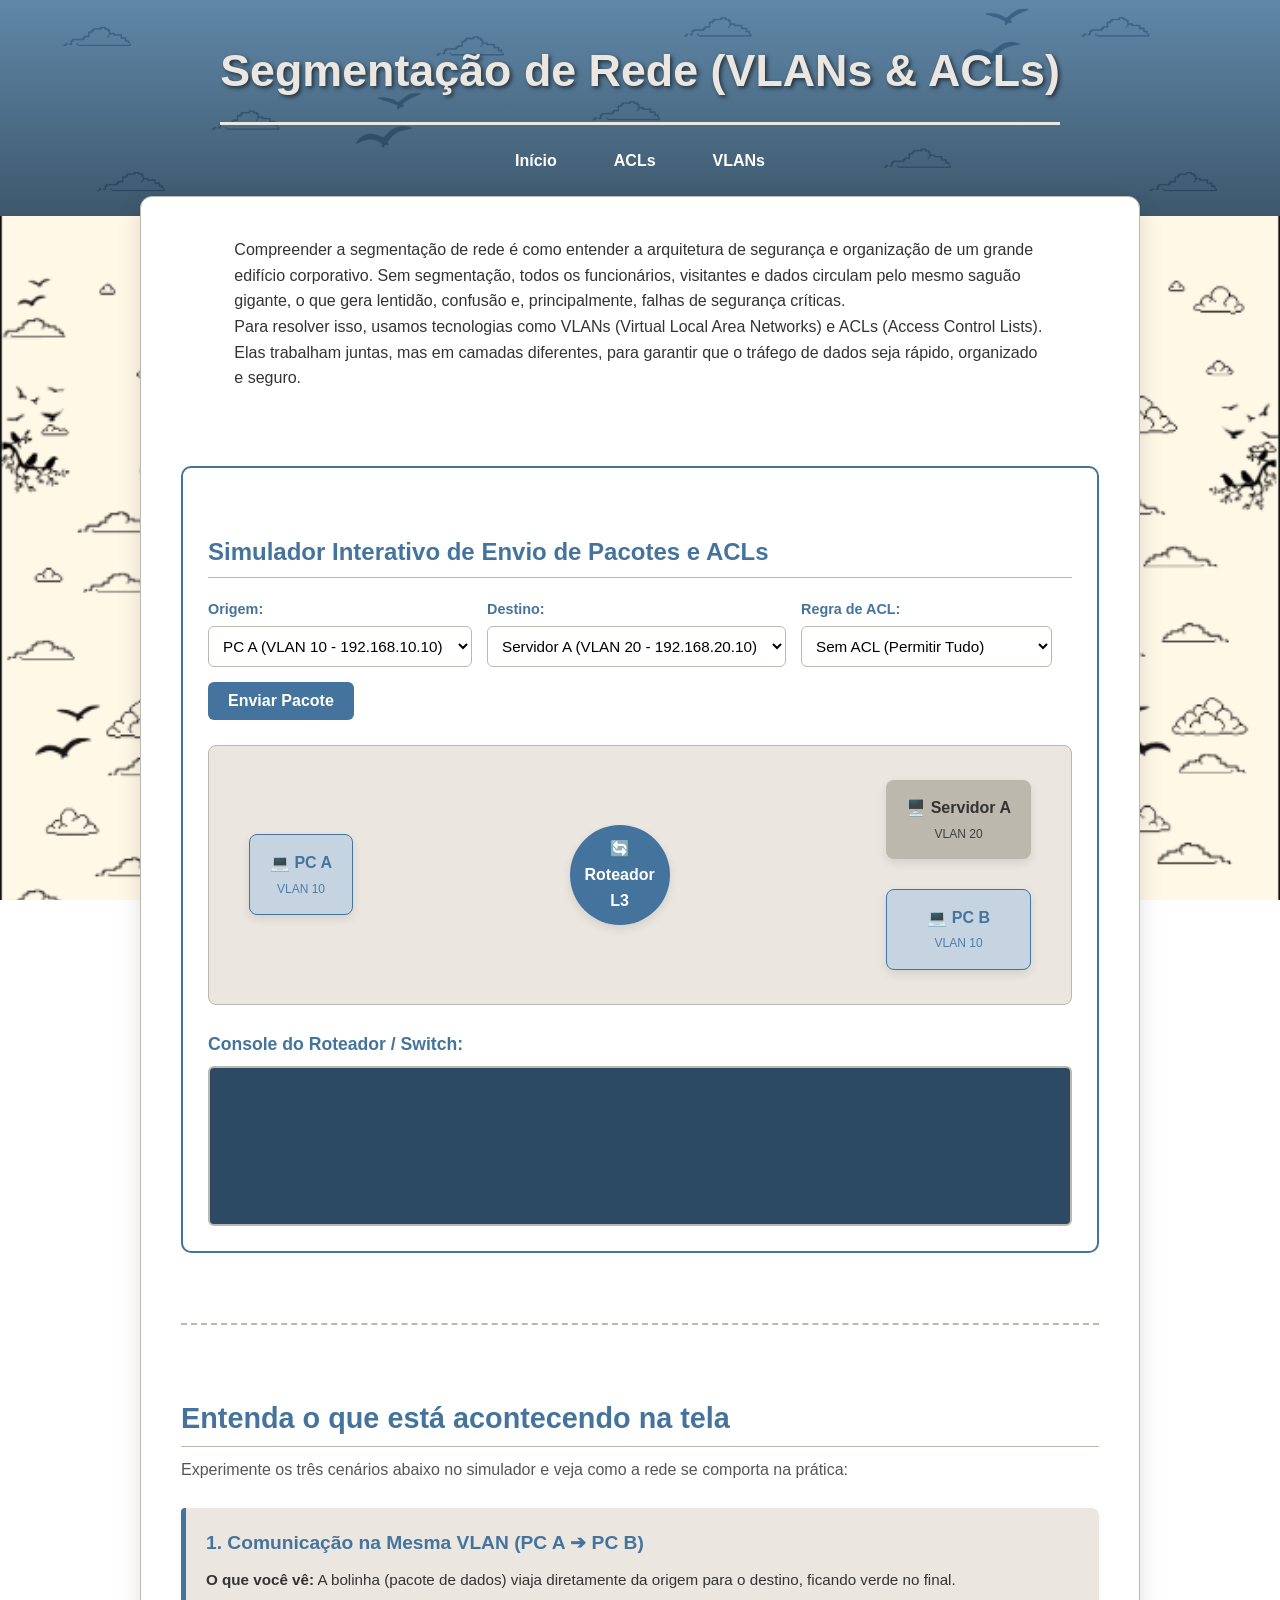
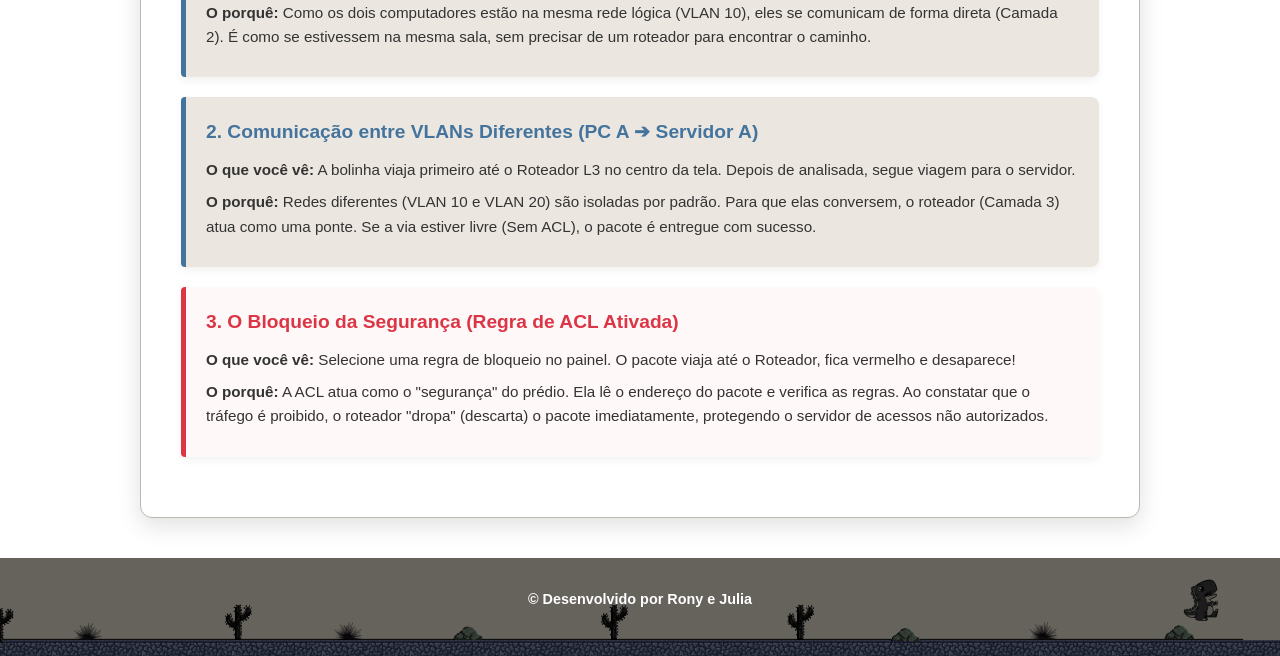
<file: Index.html>
<!doctype html>
<html lang="pt-br">

<head>
  <meta charset="UTF-8" />
  <meta name="viewport" content="width=device-width, initial-scale=1.0" />
  <title>Segmentação de Rede - VLANs</title>
  <link rel="stylesheet" href="style.css" />
</head>

<body>
  <header>
    <h1>Segmentação de Rede (VLANs & ACLs)</h1>
    <nav class="menu">
      <a href="index.html">Início</a>
      <a href="acls.html">ACLs</a>
      <a href="vlans.html">VLANs</a>
    </nav>
  </header>

  <main>
    <pre>
            Compreender a segmentação de rede é como entender a arquitetura de segurança e organização de um grande
            edifício corporativo. Sem segmentação, todos os funcionários, visitantes e dados circulam pelo mesmo saguão
            gigante, o que gera lentidão, confusão e, principalmente, falhas de segurança críticas.
            Para resolver isso, usamos tecnologias como VLANs (Virtual Local Area Networks) e ACLs (Access Control Lists). 
            Elas trabalham juntas, mas em camadas diferentes, para garantir que o tráfego de dados seja rápido, organizado 
            e seguro.
        </pre>

    <section class="simulador-container">
      <h2>Simulador Interativo de Envio de Pacotes e ACLs</h2>

      <div class="painel-controle">
        <div class="grupo-controle">
          <label for="origem">Origem:</label>
          <select id="origem">
            <option value="node-pca">PC A (VLAN 10 - 192.168.10.10)</option>
          </select>
        </div>

        <div class="grupo-controle">
          <label for="destino">Destino:</label>
          <select id="destino">
            <option value="node-serva">Servidor A (VLAN 20 - 192.168.20.10)</option>
            <option value="node-pcb">PC B (VLAN 10 - 192.168.10.20)</option>
          </select>
        </div>

        <div class="grupo-controle">
          <label for="acl">Regra de ACL:</label>
          <select id="acl">
            <option value="none">Sem ACL (Permitir Tudo)</option>
            <option value="deny_vlan10_to_vlan20">Bloquear VLAN 10 ➔ VLAN 20</option>
            <option value="deny_pca_to_serva">Bloquear PC A ➔ Servidor A</option>
          </select>
        </div>

        <button class="btn-enviar" onclick="enviarPacote()">Enviar Pacote</button>
      </div>

      <div class="topologia-rede">
        <div id="node-pca" class="no-rede no-pc" data-vlan="10" data-ip="192.168.10.10">
          💻 PC A
          <span class="no-subtexto">VLAN 10</span>
        </div>

        <div id="node-router" class="no-rede no-roteador">
          🔄 Roteador L3
        </div>

        <div class="coluna-destinos">
          <div id="node-serva" class="no-rede no-servidor" data-vlan="20" data-ip="192.168.20.10">
            🖥️ Servidor A
            <span class="no-subtexto">VLAN 20</span>
          </div>
          <div id="node-pcb" class="no-rede no-pc" data-vlan="10" data-ip="192.168.10.20">
            💻 PC B
            <span class="no-subtexto">VLAN 10</span>
          </div>
        </div>
      </div>

      <div class="console-log">
        <h3>Console do Roteador / Switch:</h3>
        <pre id="log"></pre>
      </div>
    </section>

    <!--EXPLICAÇÃO -->
    <section class="explicacao-simulador">
      <h2>Entenda o que está acontecendo na tela</h2>
      <p>Experimente os três cenários abaixo no simulador e veja como a rede se comporta na prática:</p>

      <div class="cenario-card">
        <h3>1. Comunicação na Mesma VLAN (PC A ➔ PC B)</h3>
        <p><strong>O que você vê:</strong> A bolinha (pacote de dados) viaja diretamente da origem para o destino,
          ficando verde no final.</p>
        <p><strong>O porquê:</strong> Como os dois computadores estão na mesma rede lógica (VLAN 10), eles se comunicam
          de forma direta (Camada 2). É como se estivessem na mesma sala, sem precisar de um roteador para encontrar o
          caminho.</p>
      </div>

      <div class="cenario-card">
        <h3>2. Comunicação entre VLANs Diferentes (PC A ➔ Servidor A)</h3>
        <p><strong>O que você vê:</strong> A bolinha viaja primeiro até o Roteador L3 no centro da tela. Depois de
          analisada, segue viagem para o servidor.</p>
        <p><strong>O porquê:</strong> Redes diferentes (VLAN 10 e VLAN 20) são isoladas por padrão. Para que elas
          conversem, o roteador (Camada 3) atua como uma ponte. Se a via estiver livre (Sem ACL), o pacote é entregue
          com sucesso.</p>
      </div>

      <div class="cenario-card cenario-alerta">
        <h3>3. O Bloqueio da Segurança (Regra de ACL Ativada)</h3>
        <p><strong>O que você vê:</strong> Selecione uma regra de bloqueio no painel. O pacote viaja até o Roteador,
          fica vermelho e desaparece!</p>
        <p><strong>O porquê:</strong> A ACL atua como o "segurança" do prédio. Ela lê o endereço do pacote e verifica as
          regras. Ao constatar que o tráfego é proibido, o roteador "dropa" (descarta) o pacote imediatamente,
          protegendo o servidor de acessos não autorizados.</p>
      </div>
    </section>
  </main>

  <footer>
    <p>&copy; Desenvolvido por Rony e Julia</p>
  </footer>

  <script src="script.js"></script>
</body>

</html>
</file>
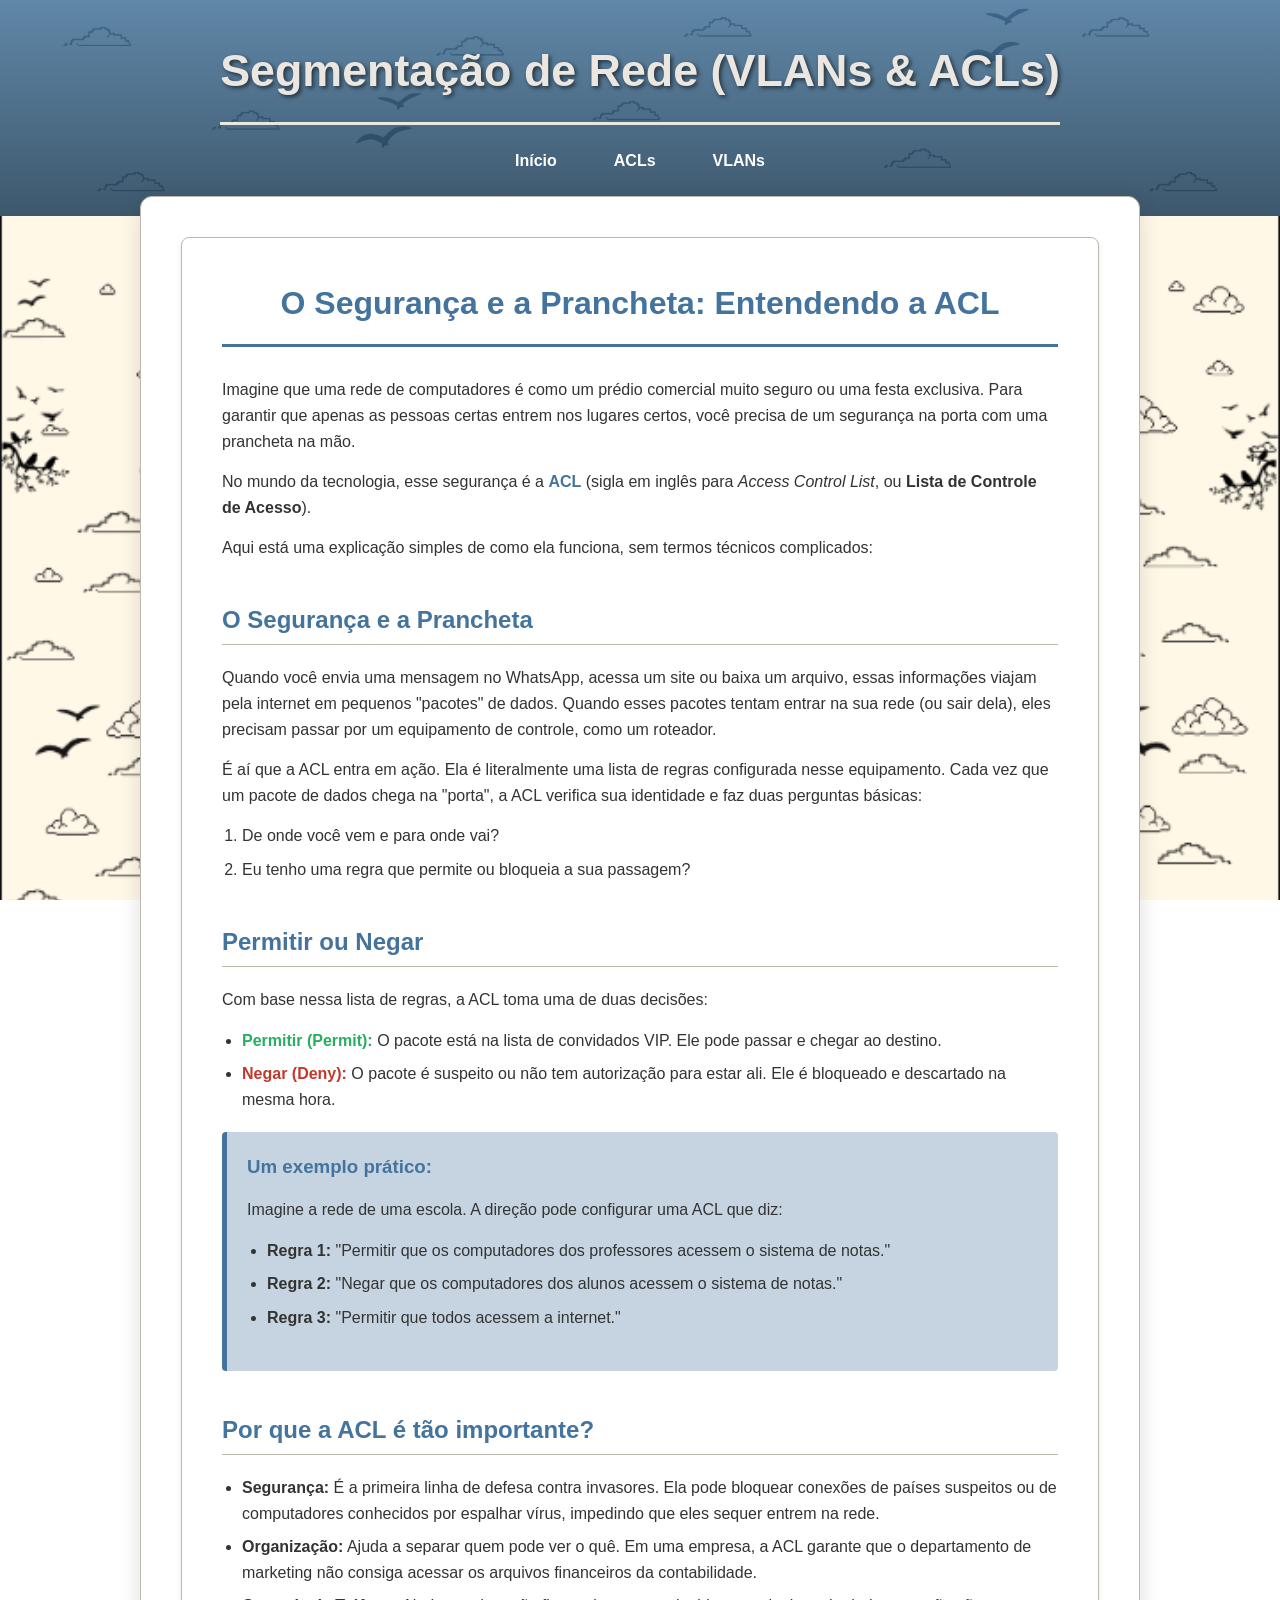
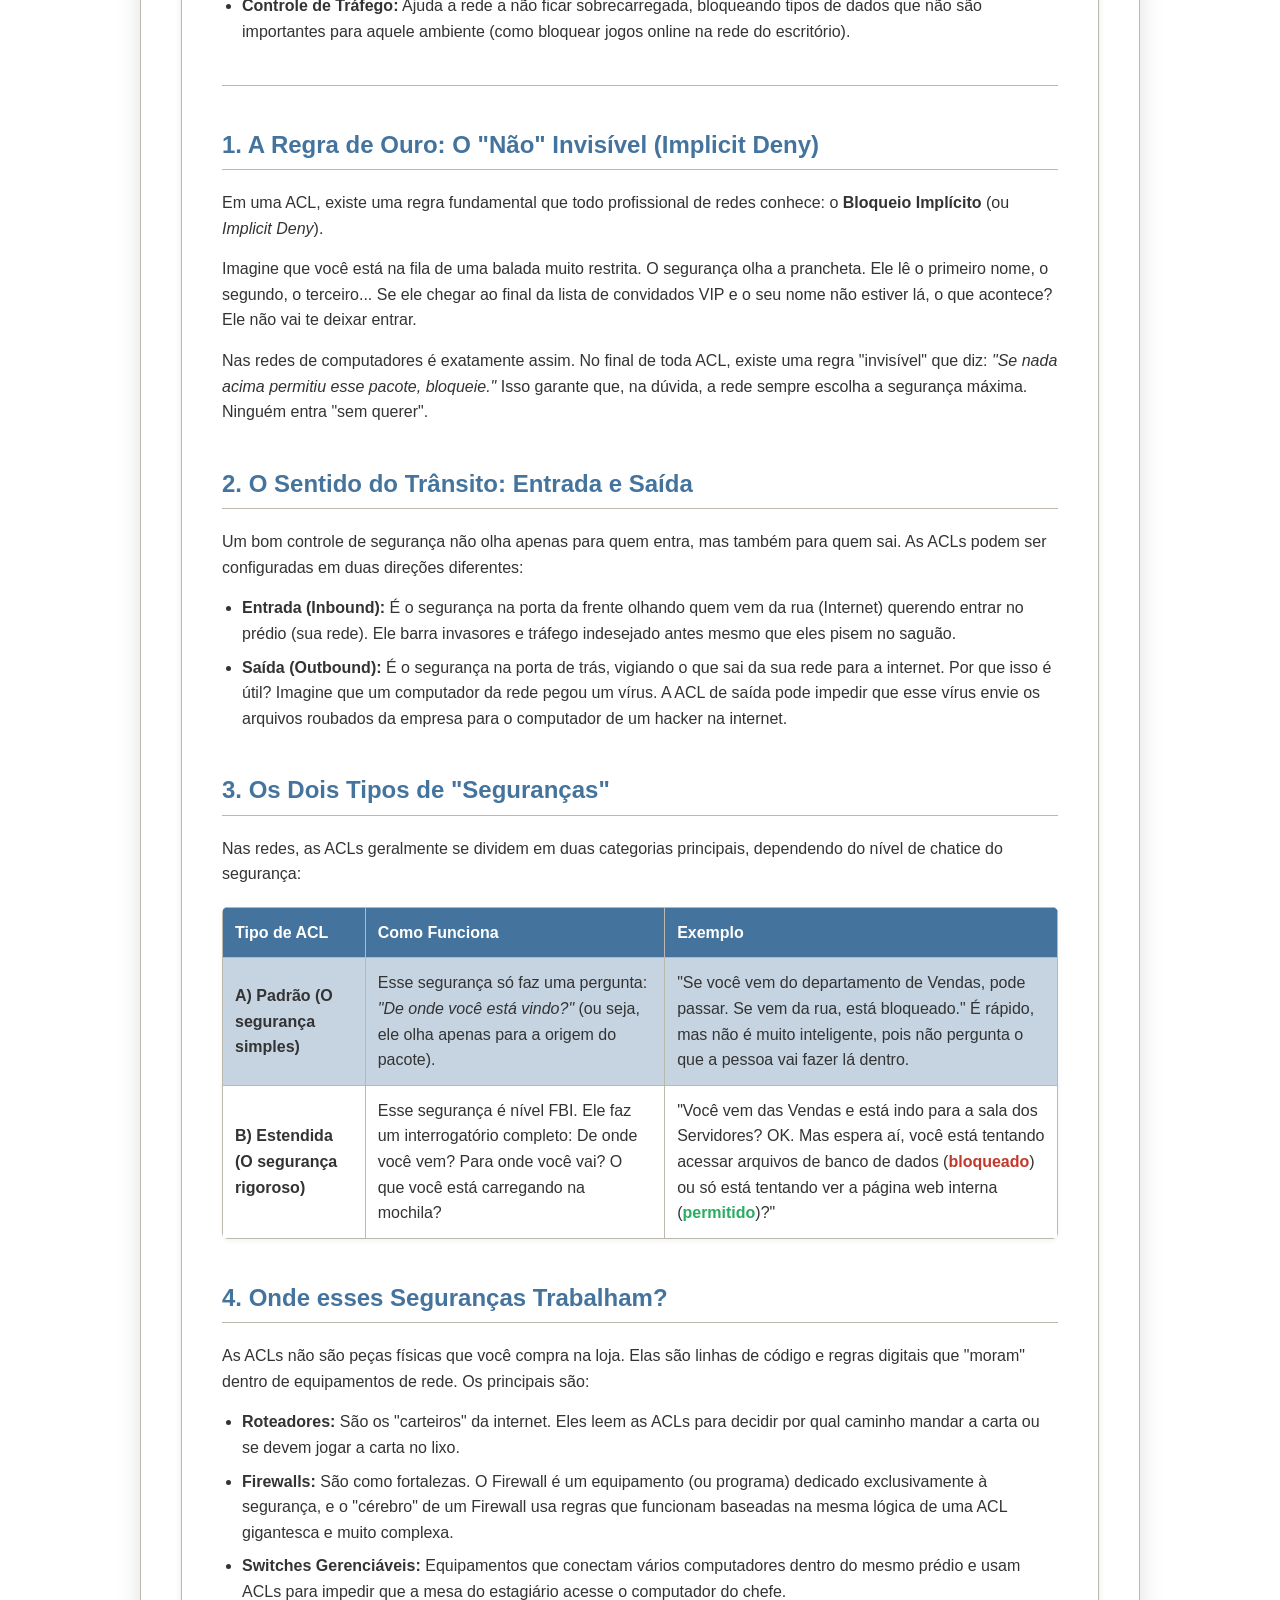
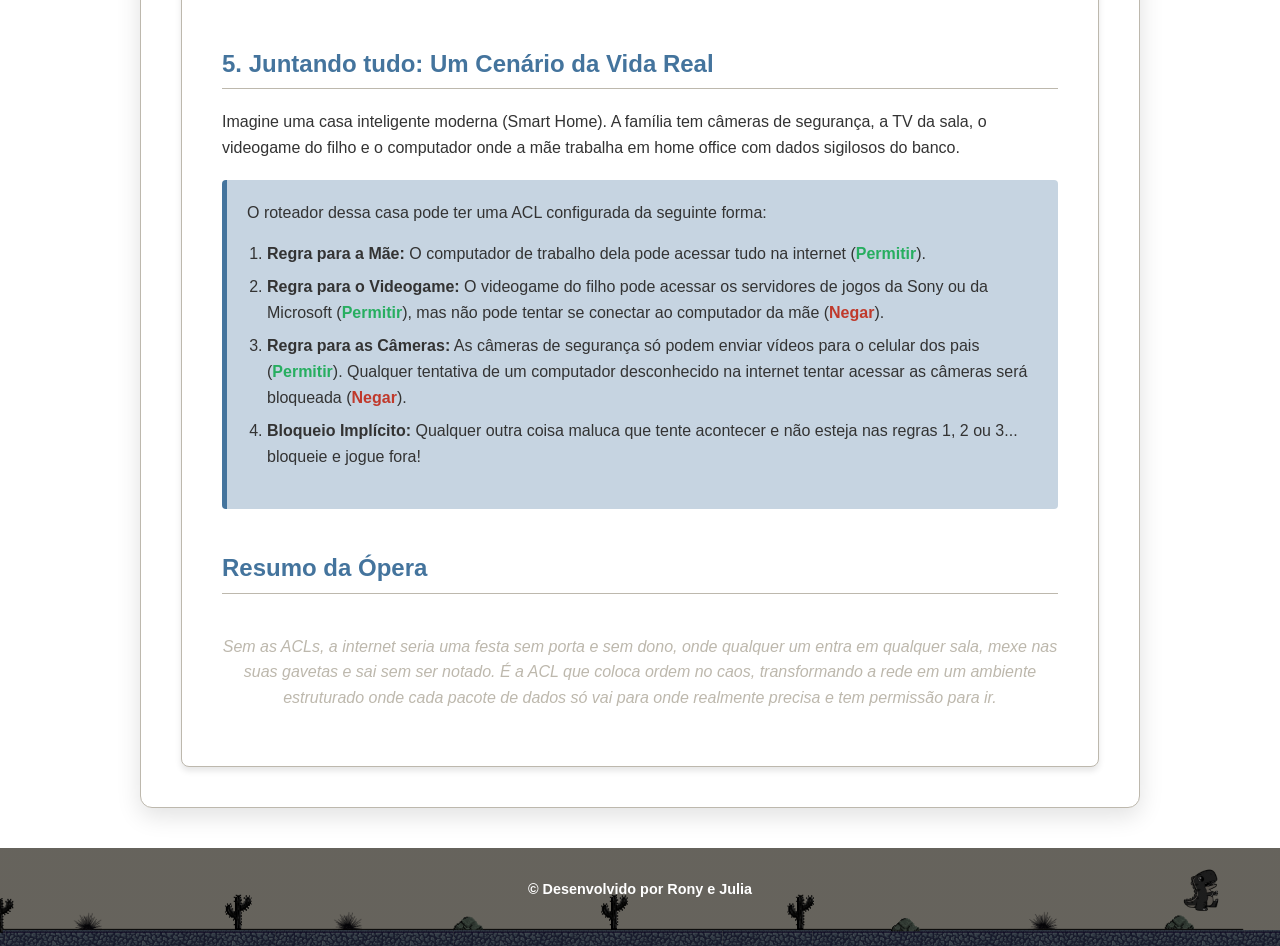
<file: acls.html>
<!doctype html>
<html lang="pt-BR">
  <head>
    <meta charset="UTF-8" />
    <meta name="viewport" content="width=device-width, initial-scale=1.0" />
    <title>Entendendo a ACL: O Segurança da Rede</title>
    <link rel="stylesheet" href="style.css" />
  </head>
  <body>
    <header>
      <h1>Segmentação de Rede (VLANs & ACLs)</h1>
      <nav class="menu">
        <a href="index.html">Início</a>
        <a href="acls.html">ACLs</a>
        <a href="vlans.html">VLANs</a>
      </nav>
    </header>
    <main>
      <div class="container">
        <h1>O Segurança e a Prancheta: Entendendo a ACL</h1>

        <p>
          Imagine que uma rede de computadores é como um prédio comercial muito
          seguro ou uma festa exclusiva. Para garantir que apenas as pessoas
          certas entrem nos lugares certos, você precisa de um segurança na
          porta com uma prancheta na mão.
        </p>

        <p>
          No mundo da tecnologia, esse segurança é a
          <span class="highlight">ACL</span> (sigla em inglês para
          <em>Access Control List</em>, ou
          <strong>Lista de Controle de Acesso</strong>).
        </p>

        <p>
          Aqui está uma explicação simples de como ela funciona, sem termos
          técnicos complicados:
        </p>

        <h2>O Segurança e a Prancheta</h2>
        <p>
          Quando você envia uma mensagem no WhatsApp, acessa um site ou baixa um
          arquivo, essas informações viajam pela internet em pequenos "pacotes"
          de dados. Quando esses pacotes tentam entrar na sua rede (ou sair
          dela), eles precisam passar por um equipamento de controle, como um
          roteador.
        </p>
        <p>
          É aí que a ACL entra em ação. Ela é literalmente uma lista de regras
          configurada nesse equipamento. Cada vez que um pacote de dados chega
          na "porta", a ACL verifica sua identidade e faz duas perguntas
          básicas:
        </p>
        <ol>
          <li>De onde você vem e para onde vai?</li>
          <li>Eu tenho uma regra que permite ou bloqueia a sua passagem?</li>
        </ol>

        <h2>Permitir ou Negar</h2>
        <p>Com base nessa lista de regras, a ACL toma uma de duas decisões:</p>
        <ul>
          <li>
            <span class="permit">Permitir (Permit):</span> O pacote está na
            lista de convidados VIP. Ele pode passar e chegar ao destino.
          </li>
          <li>
            <span class="deny">Negar (Deny):</span> O pacote é suspeito ou não
            tem autorização para estar ali. Ele é bloqueado e descartado na
            mesma hora.
          </li>
        </ul>

        <div class="example-box">
          <h3>Um exemplo prático:</h3>
          <p>
            Imagine a rede de uma escola. A direção pode configurar uma ACL que
            diz:
          </p>
          <ul>
            <li>
              <strong>Regra 1:</strong> "Permitir que os computadores dos
              professores acessem o sistema de notas."
            </li>
            <li>
              <strong>Regra 2:</strong> "Negar que os computadores dos alunos
              acessem o sistema de notas."
            </li>
            <li>
              <strong>Regra 3:</strong> "Permitir que todos acessem a internet."
            </li>
          </ul>
        </div>

        <h2>Por que a ACL é tão importante?</h2>
        <ul>
          <li>
            <strong>Segurança:</strong> É a primeira linha de defesa contra
            invasores. Ela pode bloquear conexões de países suspeitos ou de
            computadores conhecidos por espalhar vírus, impedindo que eles
            sequer entrem na rede.
          </li>
          <li>
            <strong>Organização:</strong> Ajuda a separar quem pode ver o quê.
            Em uma empresa, a ACL garante que o departamento de marketing não
            consiga acessar os arquivos financeiros da contabilidade.
          </li>
          <li>
            <strong>Controle de Tráfego:</strong> Ajuda a rede a não ficar
            sobrecarregada, bloqueando tipos de dados que não são importantes
            para aquele ambiente (como bloquear jogos online na rede do
            escritório).
          </li>
        </ul>

        <hr class="divider" />

        <h2>1. A Regra de Ouro: O "Não" Invisível (Implicit Deny)</h2>
        <p>
          Em uma ACL, existe uma regra fundamental que todo profissional de
          redes conhece: o <strong>Bloqueio Implícito</strong> (ou
          <em>Implicit Deny</em>).
        </p>
        <p>
          Imagine que você está na fila de uma balada muito restrita. O
          segurança olha a prancheta. Ele lê o primeiro nome, o segundo, o
          terceiro... Se ele chegar ao final da lista de convidados VIP e o seu
          nome não estiver lá, o que acontece? Ele não vai te deixar entrar.
        </p>
        <p>
          Nas redes de computadores é exatamente assim. No final de toda ACL,
          existe uma regra "invisível" que diz:
          <em>"Se nada acima permitiu esse pacote, bloqueie."</em> Isso garante
          que, na dúvida, a rede sempre escolha a segurança máxima. Ninguém
          entra "sem querer".
        </p>

        <h2>2. O Sentido do Trânsito: Entrada e Saída</h2>
        <p>
          Um bom controle de segurança não olha apenas para quem entra, mas
          também para quem sai. As ACLs podem ser configuradas em duas direções
          diferentes:
        </p>
        <ul>
          <li>
            <strong>Entrada (Inbound):</strong> É o segurança na porta da frente
            olhando quem vem da rua (Internet) querendo entrar no prédio (sua
            rede). Ele barra invasores e tráfego indesejado antes mesmo que eles
            pisem no saguão.
          </li>
          <li>
            <strong>Saída (Outbound):</strong> É o segurança na porta de trás,
            vigiando o que sai da sua rede para a internet. Por que isso é útil?
            Imagine que um computador da rede pegou um vírus. A ACL de saída
            pode impedir que esse vírus envie os arquivos roubados da empresa
            para o computador de um hacker na internet.
          </li>
        </ul>

        <h2>3. Os Dois Tipos de "Seguranças"</h2>
        <p>
          Nas redes, as ACLs geralmente se dividem em duas categorias
          principais, dependendo do nível de chatice do segurança:
        </p>

        <table>
          <tr>
            <th>Tipo de ACL</th>
            <th>Como Funciona</th>
            <th>Exemplo</th>
          </tr>
          <tr>
            <td><strong>A) Padrão (O segurança simples)</strong></td>
            <td>
              Esse segurança só faz uma pergunta:
              <em>"De onde você está vindo?"</em> (ou seja, ele olha apenas para
              a origem do pacote).
            </td>
            <td>
              "Se você vem do departamento de Vendas, pode passar. Se vem da
              rua, está bloqueado." É rápido, mas não é muito inteligente, pois
              não pergunta o que a pessoa vai fazer lá dentro.
            </td>
          </tr>
          <tr>
            <td><strong>B) Estendida (O segurança rigoroso)</strong></td>
            <td>
              Esse segurança é nível FBI. Ele faz um interrogatório completo: De
              onde você vem? Para onde você vai? O que você está carregando na
              mochila?
            </td>
            <td>
              "Você vem das Vendas e está indo para a sala dos Servidores? OK.
              Mas espera aí, você está tentando acessar arquivos de banco de
              dados (<span class="deny">bloqueado</span>) ou só está tentando
              ver a página web interna (<span class="permit">permitido</span>)?"
            </td>
          </tr>
        </table>

        <h2>4. Onde esses Seguranças Trabalham?</h2>
        <p>
          As ACLs não são peças físicas que você compra na loja. Elas são linhas
          de código e regras digitais que "moram" dentro de equipamentos de
          rede. Os principais são:
        </p>
        <ul>
          <li>
            <strong>Roteadores:</strong> São os "carteiros" da internet. Eles
            leem as ACLs para decidir por qual caminho mandar a carta ou se
            devem jogar a carta no lixo.
          </li>
          <li>
            <strong>Firewalls:</strong> São como fortalezas. O Firewall é um
            equipamento (ou programa) dedicado exclusivamente à segurança, e o
            "cérebro" de um Firewall usa regras que funcionam baseadas na mesma
            lógica de uma ACL gigantesca e muito complexa.
          </li>
          <li>
            <strong>Switches Gerenciáveis:</strong> Equipamentos que conectam
            vários computadores dentro do mesmo prédio e usam ACLs para impedir
            que a mesa do estagiário acesse o computador do chefe.
          </li>
        </ul>

        <h2>5. Juntando tudo: Um Cenário da Vida Real</h2>
        <p>
          Imagine uma casa inteligente moderna (Smart Home). A família tem
          câmeras de segurança, a TV da sala, o videogame do filho e o
          computador onde a mãe trabalha em home office com dados sigilosos do
          banco.
        </p>

        <div class="example-box">
          <p>
            O roteador dessa casa pode ter uma ACL configurada da seguinte
            forma:
          </p>
          <ol>
            <li>
              <strong>Regra para a Mãe:</strong> O computador de trabalho dela
              pode acessar tudo na internet (<span class="permit">Permitir</span
              >).
            </li>
            <li>
              <strong>Regra para o Videogame:</strong> O videogame do filho pode
              acessar os servidores de jogos da Sony ou da Microsoft (<span
                class="permit"
                >Permitir</span
              >), mas não pode tentar se conectar ao computador da mãe (<span
                class="deny"
                >Negar</span
              >).
            </li>
            <li>
              <strong>Regra para as Câmeras:</strong> As câmeras de segurança só
              podem enviar vídeos para o celular dos pais (<span class="permit"
                >Permitir</span
              >). Qualquer tentativa de um computador desconhecido na internet
              tentar acessar as câmeras será bloqueada (<span class="deny"
                >Negar</span
              >).
            </li>
            <li>
              <strong>Bloqueio Implícito:</strong> Qualquer outra coisa maluca
              que tente acontecer e não esteja nas regras 1, 2 ou 3... bloqueie
              e jogue fora!
            </li>
          </ol>
        </div>

        <h2>Resumo da Ópera</h2>
        <p class="footer">
          Sem as ACLs, a internet seria uma festa sem porta e sem dono, onde
          qualquer um entra em qualquer sala, mexe nas suas gavetas e sai sem
          ser notado. É a ACL que coloca ordem no caos, transformando a rede em
          um ambiente estruturado onde cada pacote de dados só vai para onde
          realmente precisa e tem permissão para ir.
        </p>
      </div>
    </main>
    <footer>
      <p>&copy; Desenvolvido por Rony e Julia</p>
    </footer>
  </body>
</html>
</file>
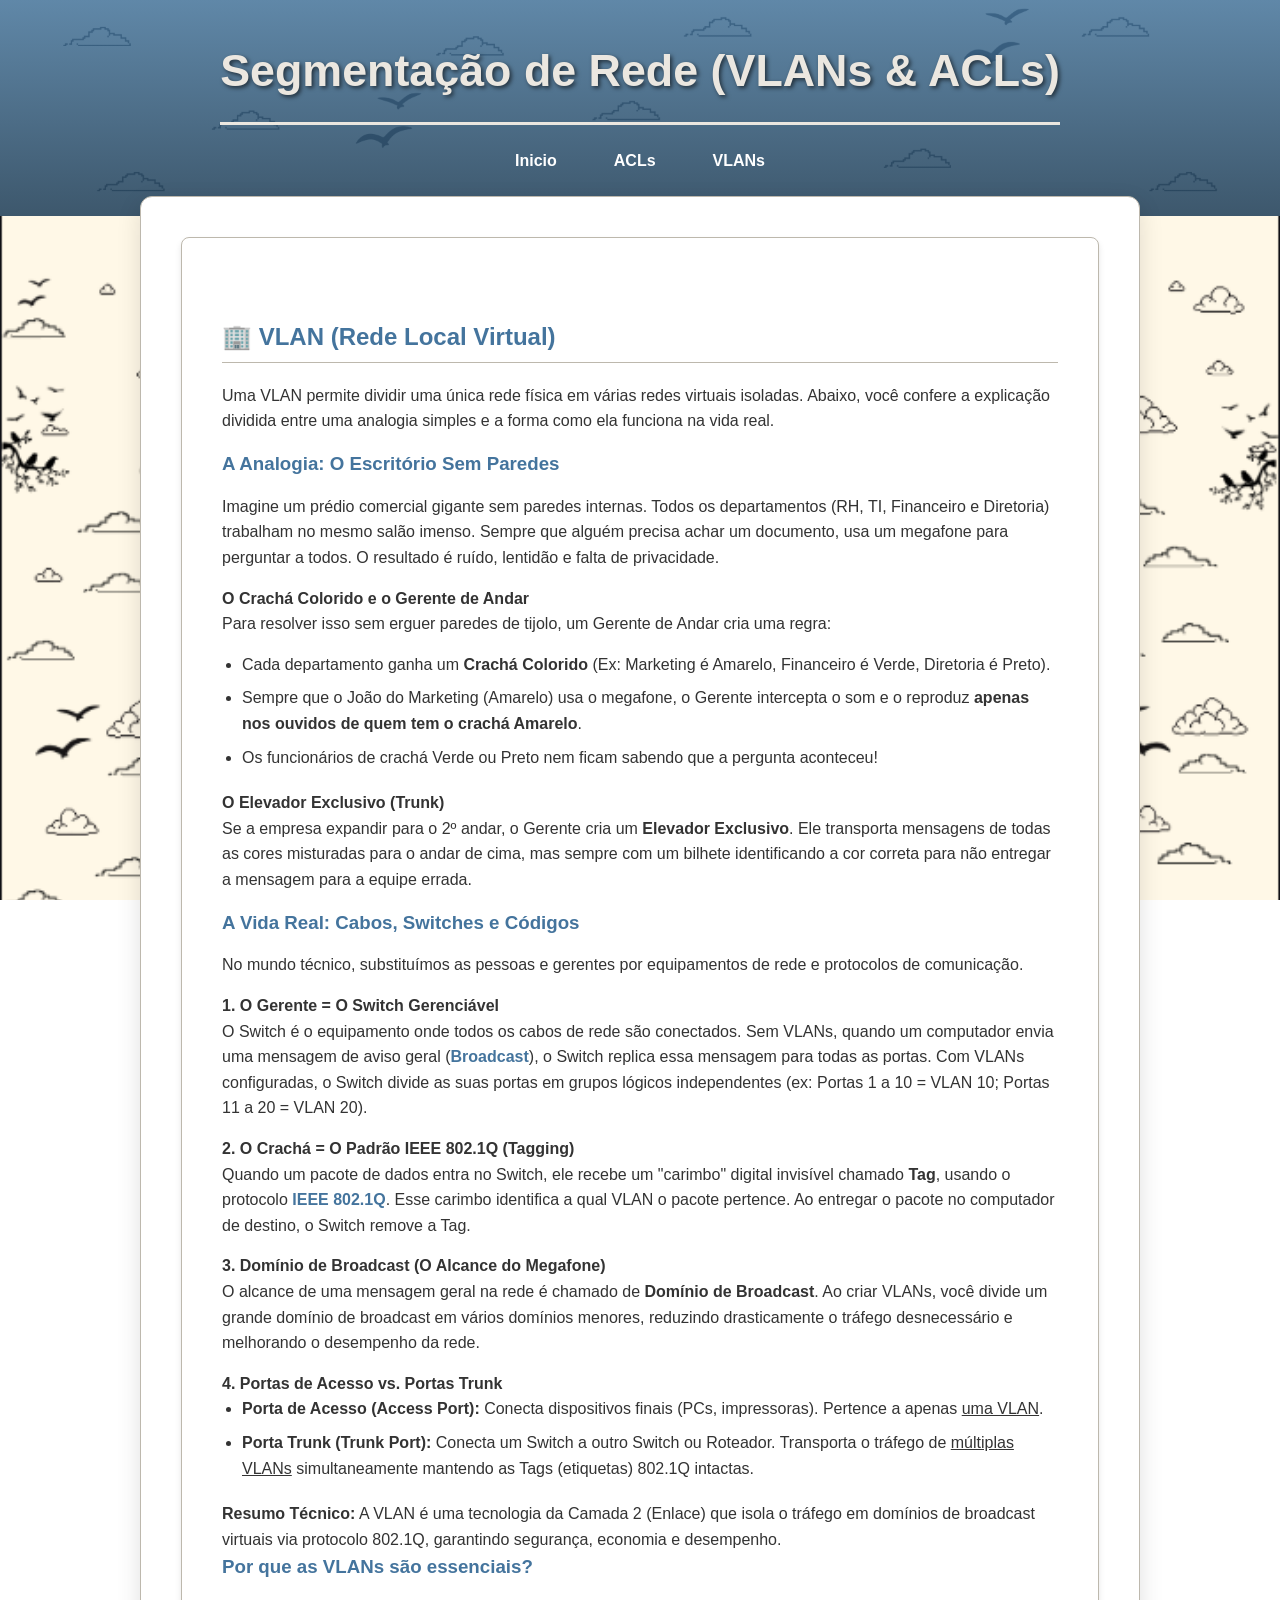
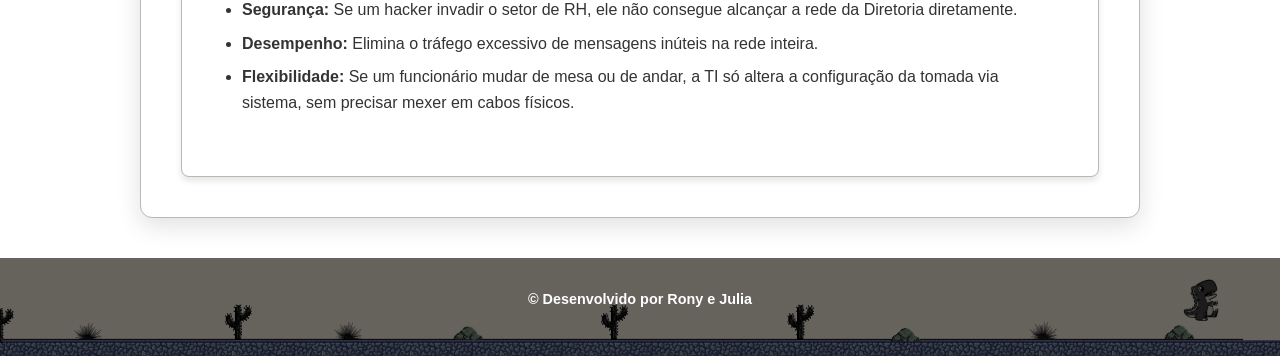
<file: vlans.html>
<!doctype html>
<html lang="pt-br">
  <head>
    <meta charset="UTF-8" />
    <meta name="viewport" content="width=device-width, initial-scale=1.0" />
    <title>Segmentação de Rede</title>
    <link rel="stylesheet" href="style.css" />
  </head>

  <body>
    <header>
      <h1>Segmentação de Rede (VLANs & ACLs)</h1>
      <nav class="menu">
        <a href="index.html">Inicio</a>
        <a href="acls.html">ACLs</a>
        <a href="vlans.html">VLANs</a>
      </nav>
    </header>
    <main>
      <div class="container">
        <div class="card vlan-card">
          <h2 class="vlan-title">🏢 VLAN (Rede Local Virtual)</h2>
          <p>
            Uma VLAN permite dividir uma única rede física em várias redes
            virtuais isoladas. Abaixo, você confere a explicação dividida entre
            uma analogia simples e a forma como ela funciona na vida real.
          </p>

          <div class="section-box analogy-box">
            <h3>A Analogia: O Escritório Sem Paredes</h3>
            <p>
              Imagine um prédio comercial gigante sem paredes internas. Todos os
              departamentos (RH, TI, Financeiro e Diretoria) trabalham no mesmo
              salão imenso. Sempre que alguém precisa achar um documento, usa um
              megafone para perguntar a todos. O resultado é ruído, lentidão e
              falta de privacidade.
            </p>

            <h4>O Crachá Colorido e o Gerente de Andar</h4>
            <p>
              Para resolver isso sem erguer paredes de tijolo, um Gerente de
              Andar cria uma regra:
            </p>
            <ul>
              <li>
                Cada departamento ganha um <strong>Crachá Colorido</strong> (Ex:
                Marketing é Amarelo, Financeiro é Verde, Diretoria é Preto).
              </li>
              <li>
                Sempre que o João do Marketing (Amarelo) usa o megafone, o
                Gerente intercepta o som e o reproduz
                <strong>apenas nos ouvidos de quem tem o crachá Amarelo</strong
                >.
              </li>
              <li>
                Os funcionários de crachá Verde ou Preto nem ficam sabendo que a
                pergunta aconteceu!
              </li>
            </ul>

            <h4>O Elevador Exclusivo (Trunk)</h4>
            <p>
              Se a empresa expandir para o 2º andar, o Gerente cria um
              <strong>Elevador Exclusivo</strong>. Ele transporta mensagens de
              todas as cores misturadas para o andar de cima, mas sempre com um
              bilhete identificando a cor correta para não entregar a mensagem
              para a equipe errada.
            </p>
          </div>

          <div class="section-box tech-box">
            <h3>A Vida Real: Cabos, Switches e Códigos</h3>
            <p>
              No mundo técnico, substituímos as pessoas e gerentes por
              equipamentos de rede e protocolos de comunicação.
            </p>

            <h4>1. O Gerente = O Switch Gerenciável</h4>
            <p>
              O Switch é o equipamento onde todos os cabos de rede são
              conectados. Sem VLANs, quando um computador envia uma mensagem de
              aviso geral (<span class="highlight">Broadcast</span>), o Switch
              replica essa mensagem para todas as portas. Com VLANs
              configuradas, o Switch divide as suas portas em grupos lógicos
              independentes (ex: Portas 1 a 10 = VLAN 10; Portas 11 a 20 = VLAN
              20).
            </p>

            <h4>2. O Crachá = O Padrão IEEE 802.1Q (Tagging)</h4>
            <p>
              Quando um pacote de dados entra no Switch, ele recebe um "carimbo"
              digital invisível chamado <strong>Tag</strong>, usando o protocolo
              <span class="highlight">IEEE 802.1Q</span>. Esse carimbo
              identifica a qual VLAN o pacote pertence. Ao entregar o pacote no
              computador de destino, o Switch remove a Tag.
            </p>

            <h4>3. Domínio de Broadcast (O Alcance do Megafone)</h4>
            <p>
              O alcance de uma mensagem geral na rede é chamado de
              <strong>Domínio de Broadcast</strong>. Ao criar VLANs, você divide
              um grande domínio de broadcast em vários domínios menores,
              reduzindo drasticamente o tráfego desnecessário e melhorando o
              desempenho da rede.
            </p>

            <h4>4. Portas de Acesso vs. Portas Trunk</h4>
            <ul>
              <li>
                <strong>Porta de Acesso (Access Port):</strong> Conecta
                dispositivos finais (PCs, impressoras). Pertence a apenas
                <u>uma VLAN</u>.
              </li>
              <li>
                <strong>Porta Trunk (Trunk Port):</strong> Conecta um Switch a
                outro Switch ou Roteador. Transporta o tráfego de
                <u>múltiplas VLANs</u> simultaneamente mantendo as Tags
                (etiquetas) 802.1Q intactas.
              </li>
            </ul>

            <div class="summary-note">
              <strong>Resumo Técnico:</strong> A VLAN é uma tecnologia da Camada
              2 (Enlace) que isola o tráfego em domínios de broadcast virtuais
              via protocolo 802.1Q, garantindo segurança, economia e desempenho.
            </div>
          </div>

          <h3>Por que as VLANs são essenciais?</h3>
          <ul>
            <li>
              <strong>Segurança:</strong> Se um hacker invadir o setor de RH,
              ele não consegue alcançar a rede da Diretoria diretamente.
            </li>
            <li>
              <strong>Desempenho:</strong> Elimina o tráfego excessivo de
              mensagens inúteis na rede inteira.
            </li>
            <li>
              <strong>Flexibilidade:</strong> Se um funcionário mudar de mesa ou
              de andar, a TI só altera a configuração da tomada via sistema, sem
              precisar mexer em cabos físicos.
            </li>
          </ul>
        </div>
      </div>
    </main>
    <footer>
      <p>&copy; Desenvolvido por Rony e Julia</p>
    </footer>
  </body>
</html>
</file>
<file: style.css>
:root {
    --azul-principal: #44749d; /* Títulos, Botões, Roteador, Destaques */
    --azul-claro: #c6d4e1;     /* PCs, Hovers, Fundo claro */
    --branco: #ffffff;         /* Fundo do Main, Textos claros */
    --creme: #ebe7e0;          /* Fundo do Body, Linhas, Topologia */
    --cinza: #bdb8ad;          /* Bordas, Detalhes, Servidor, Footer */
}

* {
    box-sizing: border-box;
    font-family: 'Segoe UI', Roboto, Helvetica, Arial, sans-serif;
    margin: 0;
    padding: 0;
}

body {
    background-image: url("img/Captura\ de\ tela\ 2026-08-13\ 183717.png");
    background-size: cover; /* Ajusta a imagem para cobrir toda a tela */
    background-position: center; /* Centraliza a imagem */
    background-attachment: fixed; /* Mantém a imagem fixa quando o usuário rola a página */
    color: #333333; /* Cor neutra para leitura dos textos */
    min-height: 100vh;
    display: flex;
    flex-direction: column;
    line-height: 1.6;
}

/* CABEÇALHO */
.container {
    background-color: var(--branco);
    padding: 40px;
    border-radius: 8px;
    box-shadow: 0 4px 6px rgba(0,0,0,0.1);
    border: 1px solid var(--cinza);
}

header {
    display: flex;
    flex-direction: column;
    justify-content: center;
    align-items: center;
    text-align: center;
    padding: 35px 20px;
    background-image: linear-gradient(rgba(68, 116, 157, 0.85), rgba(40, 70, 95, 0.9)), url("img/Captura de tela 2026-07-13 213726.png"); 
    background-size: cover; 
    background-position: center; 
    background-repeat: no-repeat; 
    color: var(--branco);
}

header h1 {
    font-size: 2.8rem;
    margin-bottom: 15px;
    text-shadow: 2px 2px 4px rgba(0, 0, 0, 0.6);
    border-bottom: 3px solid var(--creme);
    color: var(--creme);
}

.menu {
    display: flex;
    justify-content: center;
    flex-wrap: wrap;
    gap: 25px;
}

.menu a {
    display: inline-block;  
    text-decoration: none;
    color: var(--branco);
    font-weight: bold;
    padding: 8px 16px;
    transition: all 0.3s ease;
}

.menu a:hover {
    color: var(--azul-principal);
    background-color: var(--azul-claro);
    border-radius: 6px;
}

/* MAIN */
main {
    width: 85%;
    max-width: 1000px;
    margin: -20px auto 40px auto;
    background: var(--branco);
    padding: 40px;
    border-radius: 12px;
    box-shadow: 0 8px 24px rgba(0, 0, 0, 0.12);
    border: 1px solid var(--cinza); /* Adicionado contorno sutil */
    display: flex;
    flex-direction: column;
    gap: 30px;
}
/*EXPLICAÇÃO DO SIMULADOR */
.explicacao-simulador {
    margin-top: 40px;
    padding-top: 30px;
    border-top: 2px dashed var(--cinza); /* Cria uma linha divisória charmosa */
}

.explicacao-simulador h2 {
    color: var(--azul-principal);
    margin-bottom: 10px;
    font-size: 1.8rem;
}

.explicacao-simulador > p {
    margin-bottom: 25px;
    color: #555;
}

.cenario-card {
    background-color: var(--creme);
    border-left: 5px solid var(--azul-principal);
    padding: 20px;
    margin-bottom: 20px;
    border-radius: 4px 8px 8px 4px;
    box-shadow: 0 4px 8px rgba(0,0,0,0.05);
}

.cenario-card h3 {
    color: var(--azul-principal);
    margin-bottom: 10px;
    font-size: 1.2rem;
}

.cenario-card p {
    margin-bottom: 8px;
    font-size: 0.95rem;
}


.cenario-alerta {
    border-left: 5px solid #dc3545; 
    background-color: #fff8f8;
}

.cenario-alerta h3 {
    color: #dc3545;
}
/* SIMULADOR DE REDE */
.simulador-container {
    margin-top: 20px;
    padding: 25px;
    border: 2px solid var(--azul-principal);
    border-radius: 10px;
    background-color: var(--branco);
}

.painel-controle {
    display: flex;
    gap: 15px;
    margin-bottom: 25px;
    flex-wrap: wrap;
    align-items: flex-end;
}

.grupo-controle {
    display: flex;
    flex-direction: column;
    gap: 5px;
}

.grupo-controle label {
    font-size: 0.9rem;
    font-weight: bold;
    color: var(--azul-principal);
}

.painel-controle select {
    padding: 10px;
    border: 1px solid var(--cinza);
    border-radius: 6px;
    font-size: 0.95rem;
    background-color: var(--branco);
}

.btn-enviar {
    padding: 10px 20px;
    background-color: var(--azul-principal);
    color: var(--branco);
    border: none;
    cursor: pointer;
    border-radius: 6px;
    font-size: 1rem;
    font-weight: bold;
    transition: background-color 0.2s ease;
}

.btn-enviar:hover {
    background-color: #345c7e; /* Tom levemente mais escuro do azul principal */
}

/* TOPOLOGIA DA REDE */
.topologia-rede {
    position: relative;
    min-height: 260px;
    background-color: var(--creme);
    border: 1px solid var(--cinza);
    border-radius: 8px;
    display: flex;
    justify-content: space-between;
    align-items: center;
    padding: 20px 40px;
}

.no-rede {
    padding: 15px 20px;
    border-radius: 8px;
    text-align: center;
    font-weight: bold;
    box-shadow: 0 4px 10px rgba(0, 0, 0, 0.1);
    display: flex;
    flex-direction: column;
    align-items: center;
    justify-content: center;
}

.no-pc {
    background-color: var(--azul-claro);
    color: var(--azul-principal); /* Letra escura no fundo claro */
    border: 1px solid var(--azul-principal);
}

.no-roteador {
    background-color: var(--azul-principal);
    color: var(--branco);
    border-radius: 50%;
    width: 100px;
    height: 100px;
    padding: 10px;
    z-index: 10;
}

.no-servidor {
    background-color: var(--cinza);
    color: #333333;
}

.no-subtexto {
    font-size: 0.75rem;
    font-weight: normal;
    opacity: 0.9;
    margin-top: 4px;
}

.coluna-destinos {
    display: flex;
    flex-direction: column;
    gap: 30px;
}

/* PACOTE ANIMADO DO SCRIPT.JS */
.pacote-animado {
    position: absolute;
    width: 22px;
    height: 22px;
    border-radius: 50%;
    z-index: 100;
    pointer-events: none;
}

/* CONSOLE DO ROTEADOR / TERMINAL */
.console-log {
    margin-top: 25px;
}

.console-log h3 {
    font-size: 1.1rem;
    margin-bottom: 8px;
    color: var(--azul-principal);
}

#log {
    height: 160px;
    /* Fundo azul principal e texto branco para o terminal */
    background-color: #2c4a63; 
    color: var(--branco);
    padding: 15px;
    border-radius: 6px;
    border: 2px solid var(--cinza);
    overflow-y: auto;
    font-family: 'Courier New', Courier, monospace;
    font-size: 0.9rem;
    line-height: 1.4;
    white-space: pre-wrap;
}

/* FOOTER */
footer {
    margin-top: auto;
    padding: 30px 20px;
    text-align: center;
    font-size: 0.9rem;
    font-weight: bold;
    display: flex;
    flex-direction: column;
    justify-content: center;
    align-items: center;
    gap: 10px;
    
    /* Imagem de fundo com gradiente escuro por cima para destacar o texto */
    background-image: linear-gradient(rgba(0, 0, 0, 0.6), rgba(0, 0, 0, 0.6)), url("img/Captura\ de\ tela\ 2026-08-12\ 211830.png");
    background-size: cover; 
    background-position: center; 
    background-repeat: no-repeat; 
    color: var(--branco);
}
.footer { /* Texto itálico extra no rodapé, caso use */
    margin-top: 40px;
    text-align: center;
    font-style: italic;
    color: var(--cinza);
}
h1 {
    color: var(--azul-principal);
    text-align: center;
    border-bottom: 3px solid var(--azul-principal);
    padding-bottom: 15px;
    margin-bottom: 30px;
}

h2 {
    color: var(--azul-principal);
    margin-top: 40px;
    border-bottom: 1px solid var(--cinza);
    padding-bottom: 5px;
    margin-bottom: 20px;
}

h3 {
    color: var(--azul-principal);
    margin-bottom: 15px;
}

p {
    margin-bottom: 15px;
}

ul, ol {
    margin-bottom: 20px;
    padding-left: 20px;
}

li {
    margin-bottom: 8px;
}

.divider {
    border: 0;
    height: 1px;
    background: var(--cinza);
    margin: 40px 0;
}

/* =========================================
   4. COMPONENTES (TABELAS, DESTAQUES)
========================================= */
.highlight {
    font-weight: bold;
    color: var(--azul-principal);
}

.permit {
    color: #27ae60;
    font-weight: bold;
}

.deny {
    color: #c0392b;
    font-weight: bold;
}

.example-box {
    background-color: var(--azul-claro);
    padding: 20px;
    border-left: 5px solid var(--azul-principal);
    border-radius: 4px;
    margin: 20px 0;
}

table {
    width: 100%;
    border-collapse: collapse;
    margin: 20px 0;
    border-radius: 6px;
    overflow: hidden;
    box-shadow: 0 2px 5px rgba(0,0,0,0.05);
}

th, td {
    border: 1px solid var(--cinza);
    padding: 12px;
    text-align: left;
}

th {
    background-color: var(--azul-principal);
    color: var(--branco);
}

tr:nth-child(even) {
    background-color: var(--azul-claro);
}
.menu {
    display: flex;
    justify-content: center;
    flex-wrap: wrap;
    gap: 25px;
}

.menu a {
    display: inline-block;  
    text-decoration: none;
    color: var(--branco);
    font-weight: bold;
    padding: 8px 16px;
    transition: all 0.3s ease;
}

.menu a:hover {
    color: var(--azul-principal);
    background-color: var(--azul-claro);
    border-radius: 6px;
}
</file>
